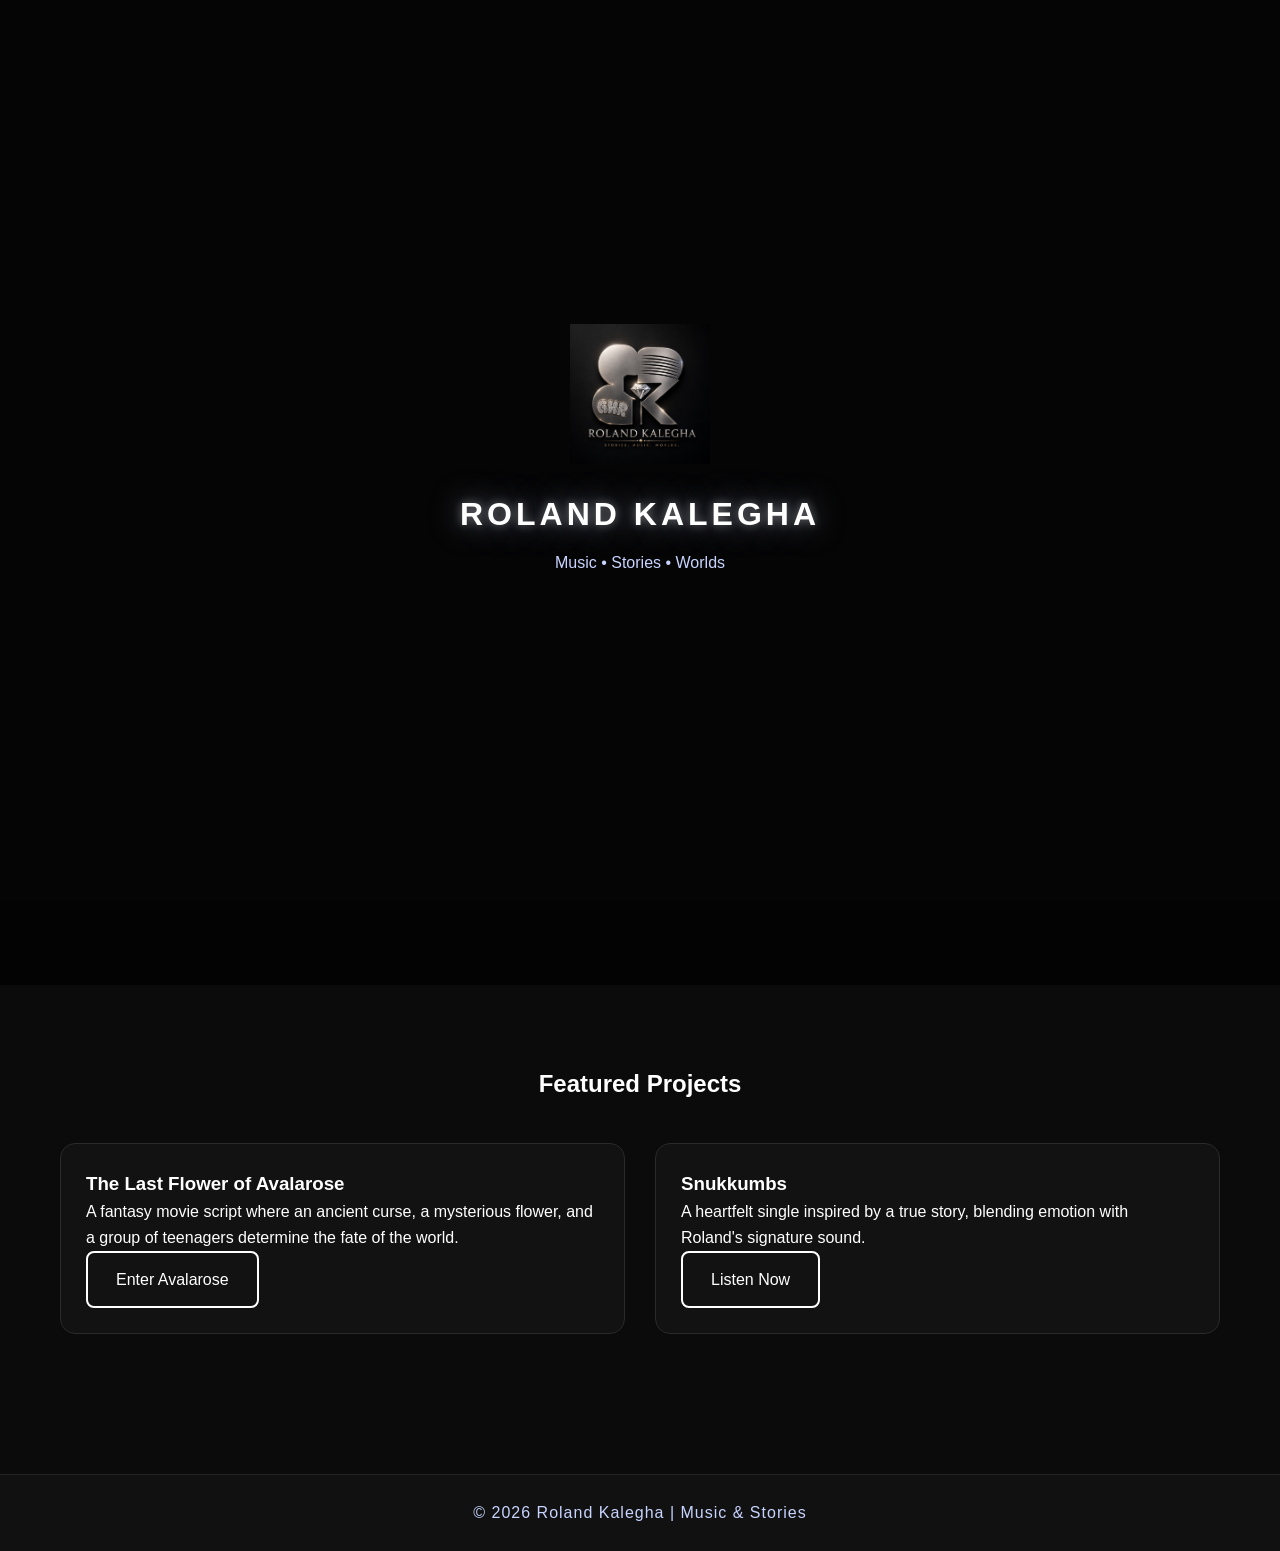
<file: index.html>
<!DOCTYPE html>
<html lang="en">

<head>

<meta charset="UTF-8">
<meta name="viewport" content="width=device-width, initial-scale=1.0">

<title>Roland Kalegha | Music & Stories</title>

<link rel="icon" type="image/png" href="favicon.png">

<link rel="stylesheet" href="style.css">

<link rel="stylesheet"
href="https://unpkg.com/aos@2.3.4/dist/aos.css">

</head>

<body>

<!-- ==========================
     LOADER
========================== -->

<div id="loader">

    <img src="logo.png"
    alt="Roland Kalegha Logo"
    class="loader-logo">

    <h1>ROLAND KALEGHA</h1>

    <p>Music • Stories • Worlds</p>

</div>

<!-- ==========================
     HEADER
========================== -->

<header>

    <div class="brand">

        <img src="logo.png"
        alt="Logo"
        class="nav-logo">

        <div>

            <h2 class="brand-name">
                Roland Kalegha
            </h2>

            <p class="brand-tagline">
                Music • Stories
            </p>

        </div>

    </div>

    <nav>

        <a href="index.html">Home</a>

        <a href="about.html">About</a>

        <a href="novels.html">Novels</a>

        <a href="music.html">Music</a>

        <a href="contact.html">Contact</a>

    </nav>

</header>

<!-- ==========================
     HERO
========================== -->

<section class="hero">

    <video
        class="hero-video"
        autoplay
        muted
        loop
        playsinline>

        <source src="intro.mp4"
        type="video/mp4">

    </video>

    <div class="hero-overlay"></div>

    <div
    class="hero-content"
    data-aos="zoom-in">

        <img
        src="logo.png"
        alt="Roland Kalegha"
        class="hero-logo">

        <h1>ROLAND KALEGHA</h1>

        <p class="hero-tagline">

            Music • Stories • Worlds

        </p>

        <p class="hero-description">

            Welcome to the official home of Roland Kalegha.

            Discover original fantasy stories, cinematic worlds,
            and music blending Trap, Afrobeats,
            R&B and Pop into one unique experience.

        </p>

        <div class="hero-buttons">

            <a
            href="novels.html"
            class="btn">

                Explore Stories

            </a>

            <a
            href="music.html"
            class="btn">

                Listen Now

            </a>

        </div>

    </div>

</section>
<!-- ==========================
     FEATURED PROJECTS
========================== -->

<section class="featured-section" data-aos="fade-up">

    <h2>Featured Projects</h2>

    <div class="featured-grid">

        <div class="feature-card" data-aos="fade-right">

            <h3>The Last Flower of Avalarose</h3>

            <p>
                A fantasy movie script where an ancient curse,
                a mysterious flower, and a group of teenagers
                determine the fate of the world.
            </p>

            <a href="avalarose.html" class="btn">
                Enter Avalarose
            </a>

        </div>

        <div class="feature-card" data-aos="fade-left">

            <h3>Snukkumbs</h3>

            <p>
                A heartfelt single inspired by a true story,
                blending emotion with Roland's signature sound.
            </p>

            <a href="music.html" class="btn">
                Listen Now
            </a>

        </div>

    </div>

</section>

<!-- ==========================
     FOOTER
========================== -->

<footer>

    <p>
        © 2026 Roland Kalegha | Music & Stories
    </p>

</footer>

<!-- ==========================
     AOS
========================== -->

<script src="https://unpkg.com/aos@2.3.4/dist/aos.js"></script>

<script>
AOS.init({
    duration:1000,
    once:true
});
</script>

<!-- ==========================
     LOADER
========================== -->

<script>

window.addEventListener("load", function () {

    const loader = document.getElementById("loader");

    setTimeout(function () {

        loader.classList.add("hidden");

        setTimeout(function () {

            loader.remove();

        }, 1500);

    }, 1200);

});

</script>

</body>

</html>
</file>
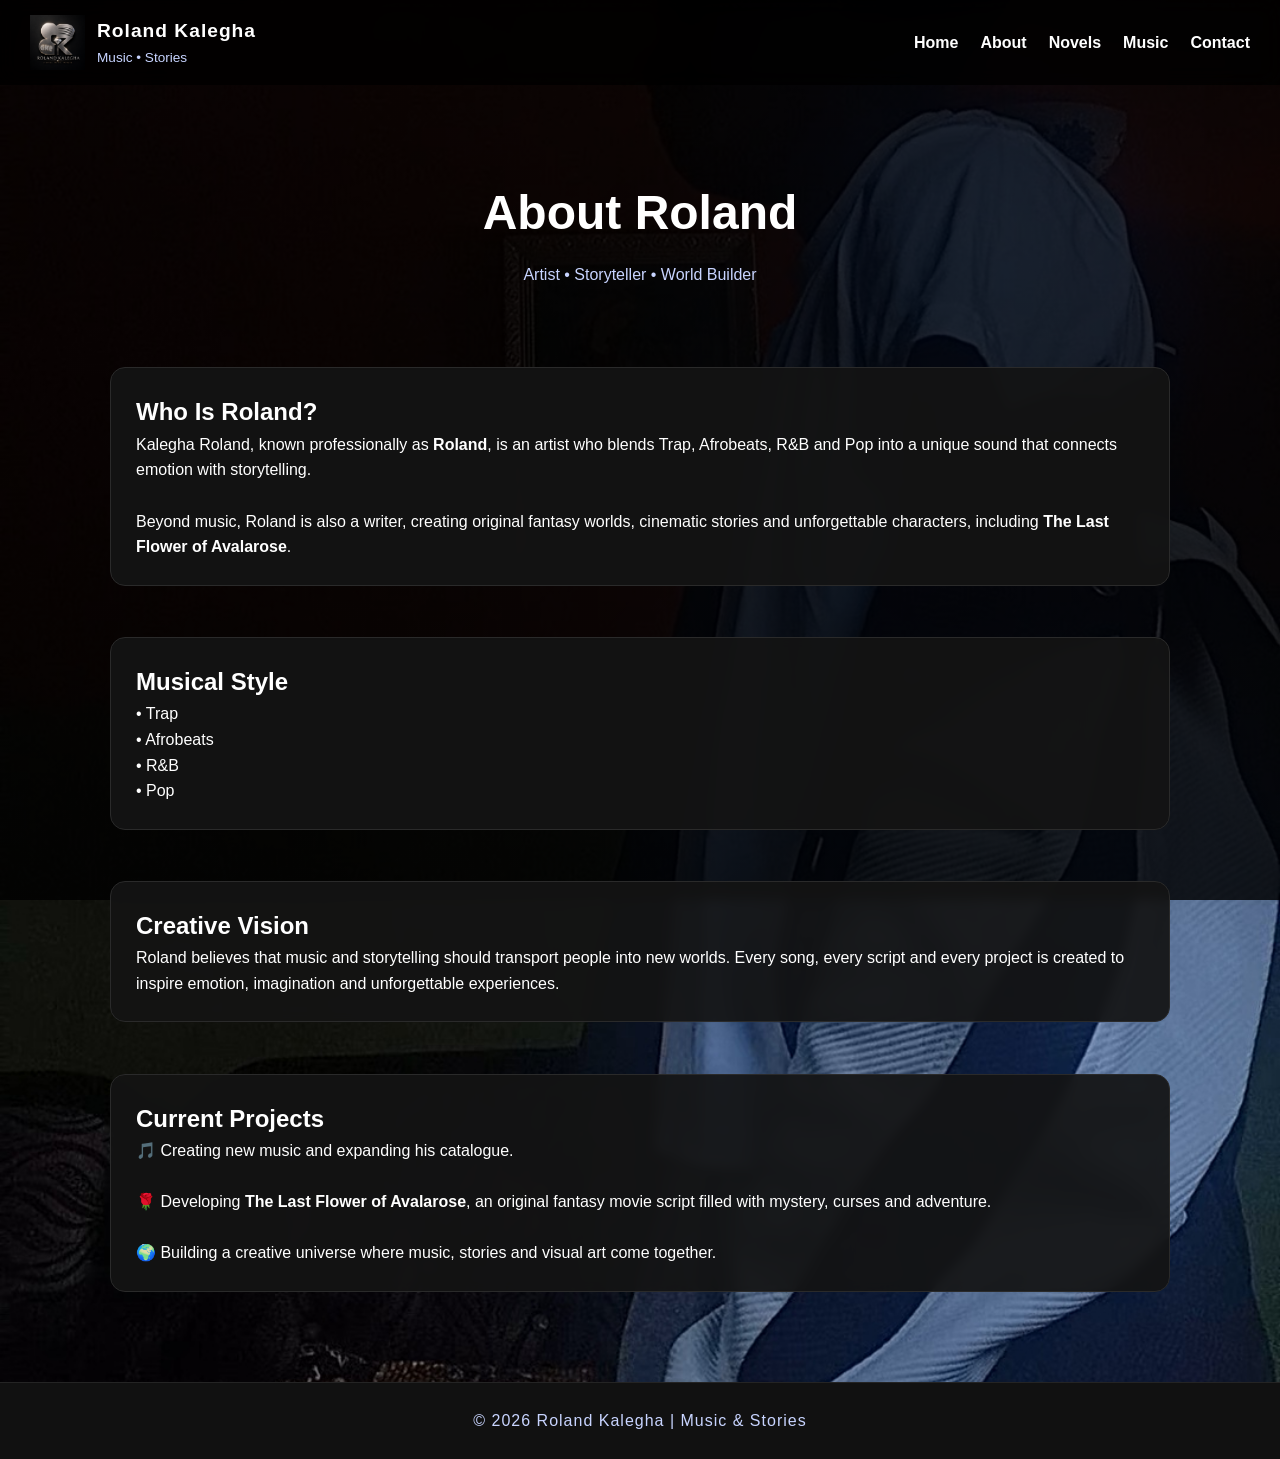
<file: about.html>
<!DOCTYPE html>
<html lang="en">

<head>

<meta charset="UTF-8">
<meta name="viewport" content="width=device-width, initial-scale=1.0">

<title>About Roland Kalegha</title>

<meta name="description" content="Learn more about Roland Kalegha, an artist and storyteller blending music with cinematic fantasy worlds.">

<meta name="keywords" content="Roland Kalegha, About Roland, Music, Fantasy, Avalarose">

<meta name="author" content="Roland Kalegha">

<link rel="icon" type="image/png" href="favicon.png">

<link rel="stylesheet" href="style.css">

<link rel="stylesheet"
href="https://unpkg.com/aos@2.3.4/dist/aos.css">

</head>

<body class="about-page">

<header>

    <div class="brand">

        <img src="logo.png"
        alt="Roland Kalegha Logo"
        class="nav-logo">

        <div>

            <h2 class="brand-name">
                Roland Kalegha
            </h2>

            <p class="brand-tagline">
                Music • Stories
            </p>

        </div>

    </div>

    <nav>

        <a href="index.html">Home</a>

        <a href="about.html">About</a>

        <a href="novels.html">Novels</a>

        <a href="music.html">Music</a>

        <a href="contact.html">Contact</a>

    </nav>

</header>

<section class="page-header" data-aos="fade-down">

    <h1>About Roland</h1>

    <p>
        Artist • Storyteller • World Builder
    </p>

</section>

<section class="content">

    <div class="feature-card" data-aos="fade-up">

        <h2>Who Is Roland?</h2>

        <p>
            Kalegha Roland, known professionally as <strong>Roland</strong>,
            is an artist who blends Trap, Afrobeats,
            R&B and Pop into a unique sound that
            connects emotion with storytelling.
        </p>

        <br>

        <p>
            Beyond music, Roland is also a writer,
            creating original fantasy worlds,
            cinematic stories and unforgettable characters,
            including <strong>The Last Flower of Avalarose</strong>.
        </p>

    </div>

    <br><br>

    <div class="feature-card" data-aos="fade-up">

        <h2>Musical Style</h2>

        <p>

            • Trap<br>
            • Afrobeats<br>
            • R&B<br>
            • Pop

        </p>

    </div>
    <br><br>

    <div class="feature-card" data-aos="fade-up">

        <h2>Creative Vision</h2>

        <p>
            Roland believes that music and storytelling
            should transport people into new worlds.
            Every song, every script and every project
            is created to inspire emotion, imagination
            and unforgettable experiences.
        </p>

    </div>

    <br><br>

    <div class="feature-card" data-aos="fade-up">

        <h2>Current Projects</h2>

        <p>

            🎵 Creating new music and expanding his catalogue.<br><br>

            🌹 Developing <strong>The Last Flower of Avalarose</strong>,
            an original fantasy movie script filled with mystery,
            curses and adventure.<br><br>

            🌍 Building a creative universe where music,
            stories and visual art come together.

        </p>

    </div>

</section>

<footer>

    <p>
        © 2026 Roland Kalegha | Music & Stories
    </p>

</footer>

<script src="https://unpkg.com/aos@2.3.4/dist/aos.js"></script>

<script>
AOS.init({
    duration:1000,
    once:true
});
</script>

</body>
</html>
</file>
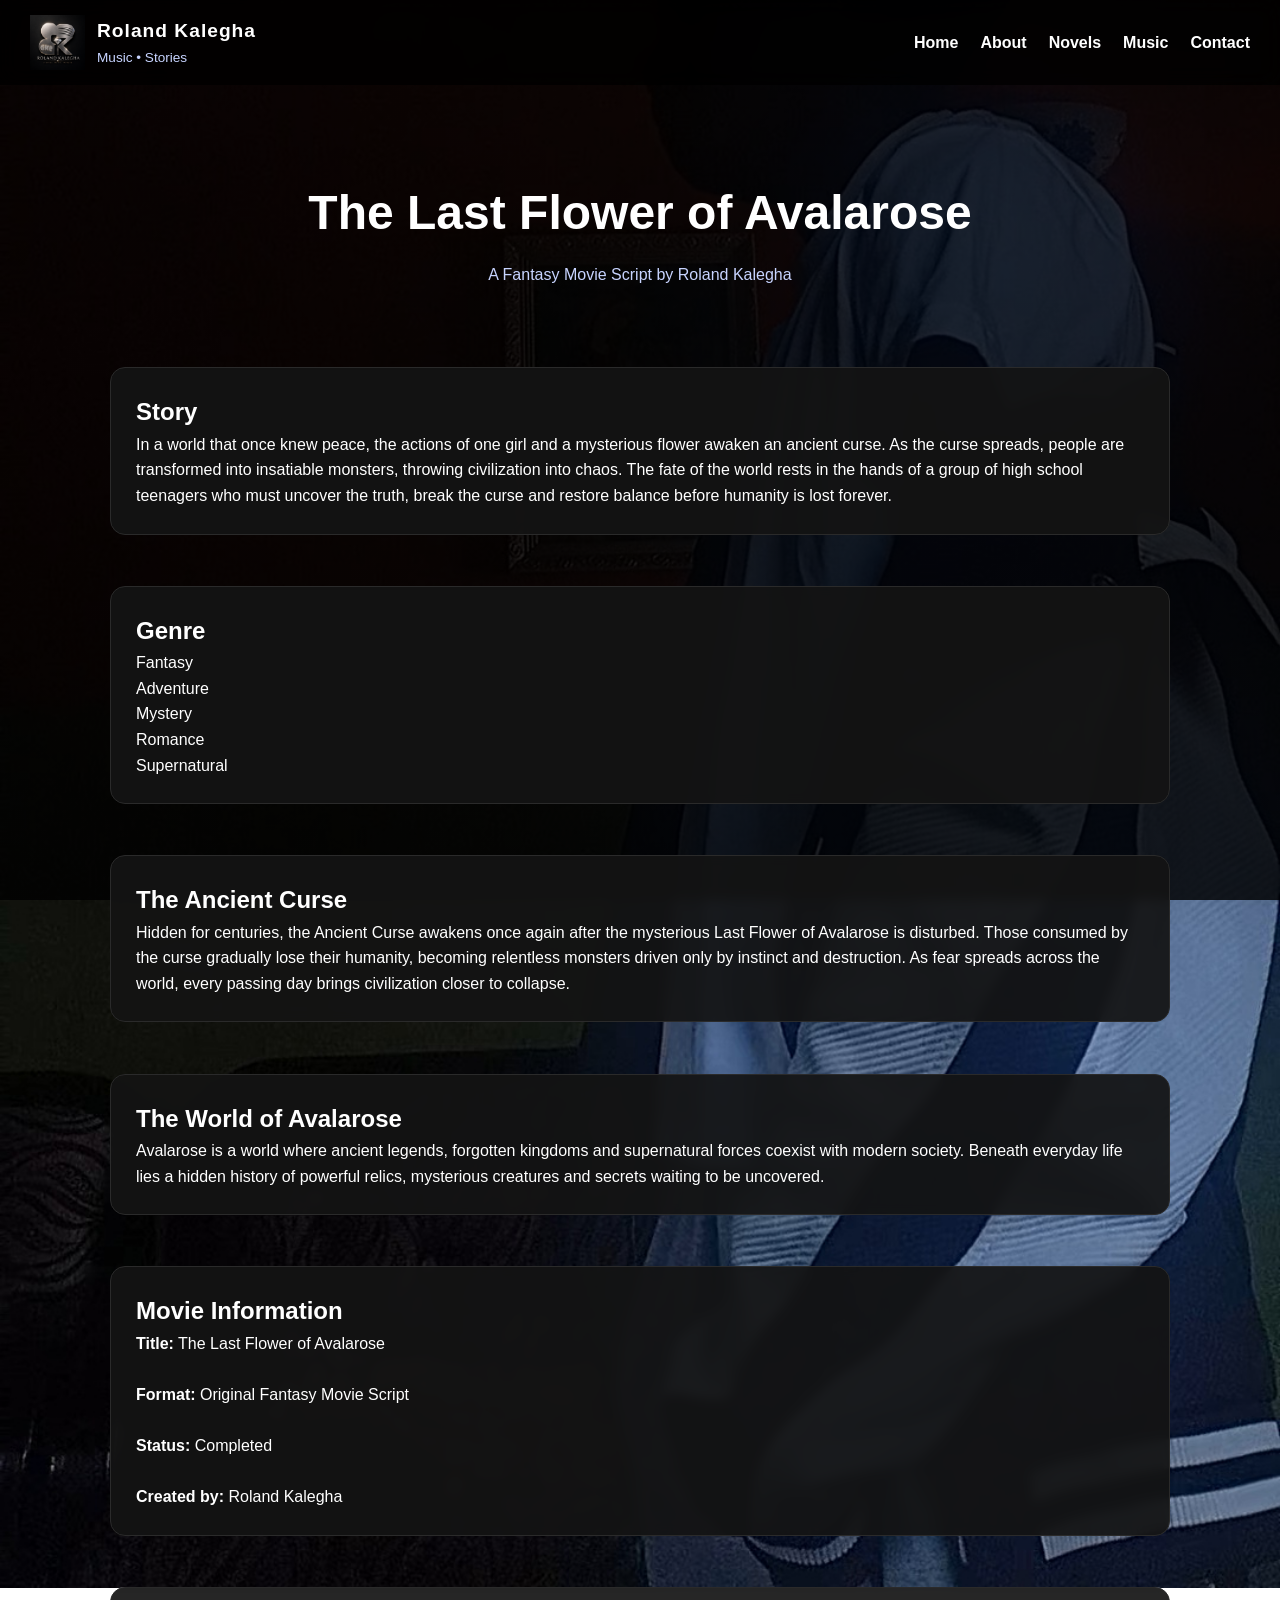
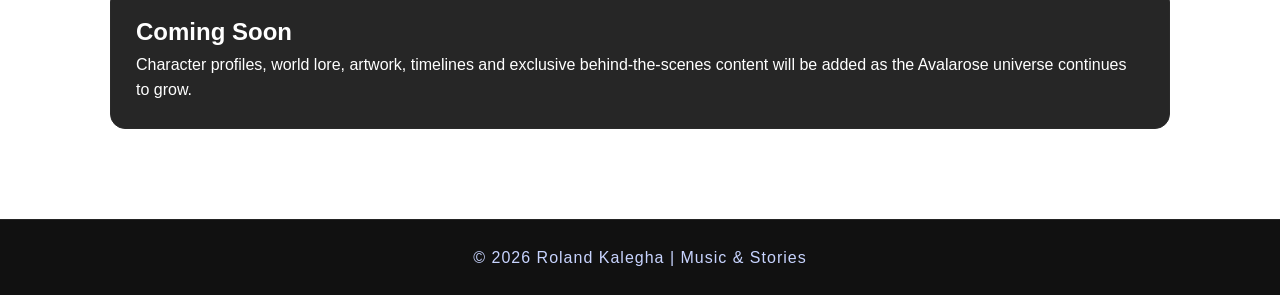
<file: avalarose.html>
<!DOCTYPE html>
<html lang="en">

<head>

<meta charset="UTF-8">
<meta name="viewport" content="width=device-width, initial-scale=1.0">

<title>The Last Flower of Avalarose</title>

<meta name="description" content="Enter the world of The Last Flower of Avalarose, an original fantasy movie script by Roland Kalegha.">

<meta name="keywords" content="Avalarose, The Last Flower of Avalarose, Fantasy, Movie Script, Roland Kalegha">

<meta name="author" content="Roland Kalegha">

<link rel="icon" type="image/png" href="favicon.png">

<link rel="stylesheet" href="style.css">

<link rel="stylesheet"
href="https://unpkg.com/aos@2.3.4/dist/aos.css">

</head>

<body class="avalarose-page">

<header>

<div class="brand">

<img src="logo.png" alt="Logo" class="nav-logo">

<div>

<h2 class="brand-name">Roland Kalegha</h2>

<p class="brand-tagline">Music • Stories</p>

</div>

</div>

<nav>

<a href="index.html">Home</a>
<a href="about.html">About</a>
<a href="novels.html">Novels</a>
<a href="music.html">Music</a>
<a href="contact.html">Contact</a>

</nav>

</header>

<section class="page-header" data-aos="zoom-in">

<h1>The Last Flower of Avalarose</h1>

<p>

A Fantasy Movie Script by Roland Kalegha

</p>

</section>

<section class="content">

<div class="feature-card" data-aos="fade-up">

<h2>Story</h2>

<p>

In a world that once knew peace, the actions of one
girl and a mysterious flower awaken an ancient curse.

As the curse spreads, people are transformed into
insatiable monsters, throwing civilization into chaos.

The fate of the world rests in the hands of a group
of high school teenagers who must uncover the truth,
break the curse and restore balance before humanity
is lost forever.

</p>

</div>

<br><br>

<div class="feature-card" data-aos="fade-up">

<h2>Genre</h2>

<p>

Fantasy<br>
Adventure<br>
Mystery<br>
Romance<br>
Supernatural

</p>

</div>
<br><br>

    <div class="feature-card" data-aos="fade-up">

        <h2>The Ancient Curse</h2>

        <p>

            Hidden for centuries, the Ancient Curse awakens
            once again after the mysterious Last Flower of
            Avalarose is disturbed.

            Those consumed by the curse gradually lose their
            humanity, becoming relentless monsters driven only
            by instinct and destruction.

            As fear spreads across the world, every passing day
            brings civilization closer to collapse.

        </p>

    </div>

    <br><br>

    <div class="feature-card" data-aos="fade-up">

        <h2>The World of Avalarose</h2>

        <p>

            Avalarose is a world where ancient legends,
            forgotten kingdoms and supernatural forces
            coexist with modern society.

            Beneath everyday life lies a hidden history
            of powerful relics, mysterious creatures
            and secrets waiting to be uncovered.

        </p>

    </div>

    <br><br>

    <div class="feature-card" data-aos="fade-up">

        <h2>Movie Information</h2>

        <p>

            <strong>Title:</strong> The Last Flower of Avalarose<br><br>

            <strong>Format:</strong> Original Fantasy Movie Script<br><br>

            <strong>Status:</strong> Completed<br><br>

            <strong>Created by:</strong> Roland Kalegha

        </p>

    </div>

    <br><br>

    <div class="feature-card" data-aos="zoom-in">

        <h2>Coming Soon</h2>

        <p>

            Character profiles, world lore, artwork,
            timelines and exclusive behind-the-scenes
            content will be added as the Avalarose
            universe continues to grow.

        </p>

    </div>

</section>

<footer>

    <p>
        © 2026 Roland Kalegha | Music & Stories
    </p>

</footer>

<script src="https://unpkg.com/aos@2.3.4/dist/aos.js"></script>

<script>

AOS.init({

    duration:1000,
    once:true

});

</script>

</body>
</html>
</file>
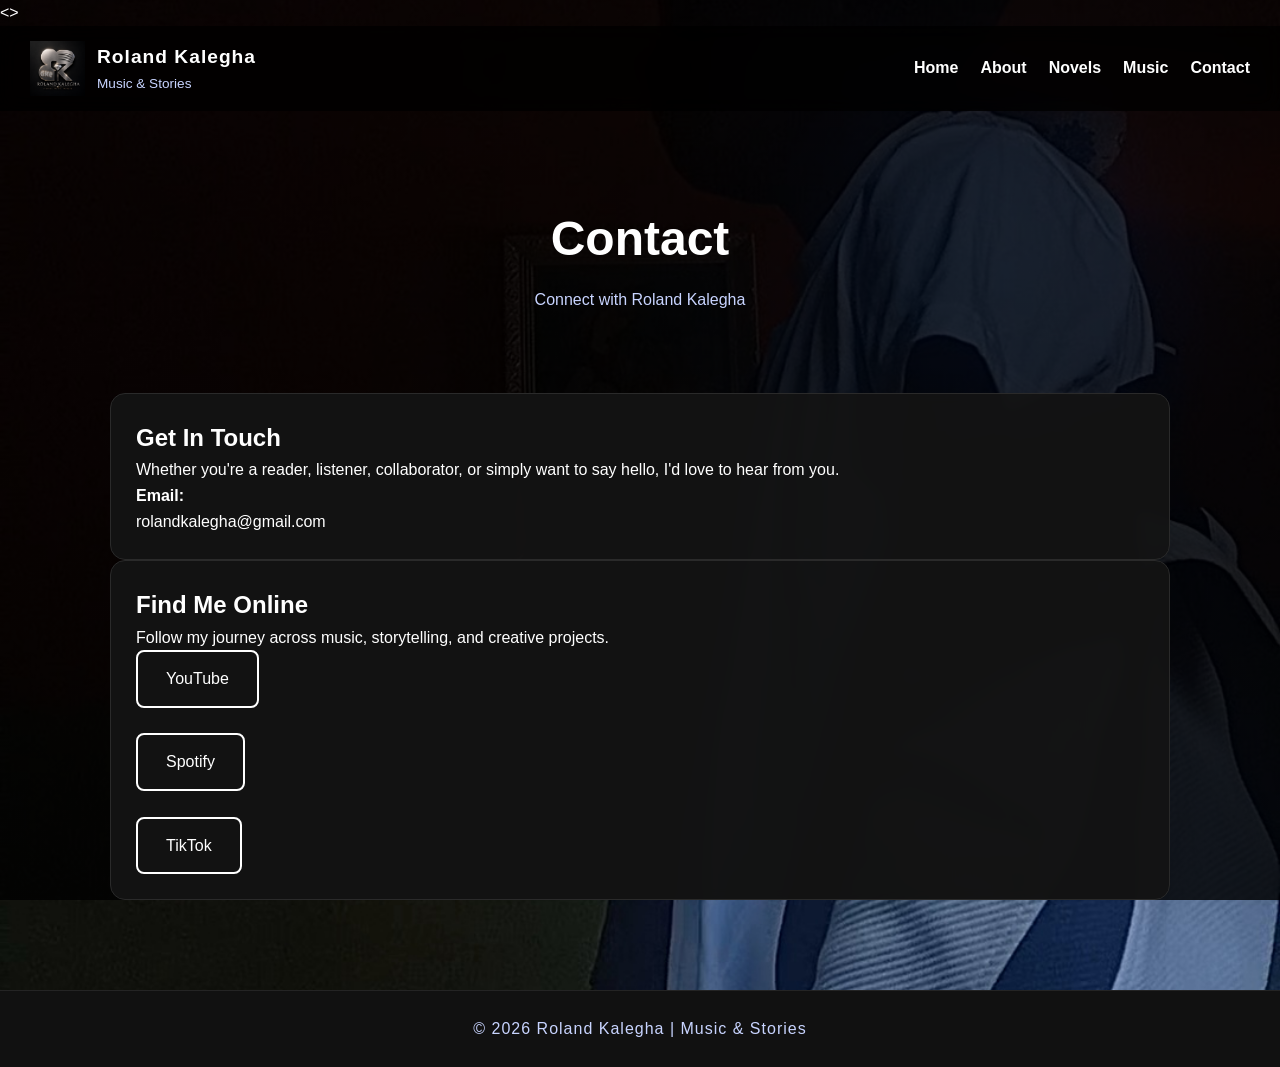
<file: contact.html>
<!DOCTYPE html><html lang="en">
<<link rel="icon" type="image/png" href="favicon.png">>
    <meta charset="UTF-8">
    <meta name="viewport" content="width=device-width, initial-scale=1.0">
    <title>Contact | Roland Kalegha</title>
    <link rel="stylesheet" href="style.css">
<link rel="stylesheet" href="style.css">
<link rel="stylesheet" href="https://unpkg.com/aos@2.3.4/dist/aos.css">
</head>
<body class="contact-page"><header><div class="brand">
    <img src="logo.png" alt="Logo" class="nav-logo">

    <div>
        <h2 class="brand-name">Roland Kalegha</h2>
        <p class="brand-tagline">Music & Stories</p>
    </div>
</div>

<nav>
    <a href="index.html">Home</a>
    <a href="about.html">About</a>
    <a href="novels.html">Novels</a>
    <a href="music.html">Music</a>
    <a href="contact.html">Contact</a>
</nav>

</header><section class="page-header">
    <h1>Contact</h1>
    <p>Connect with Roland Kalegha</p>
</section><section class="contact-section"><div class="contact-card">

    <h2>Get In Touch</h2>

    <p>
        Whether you're a reader, listener, collaborator,
        or simply want to say hello, I'd love to hear from you.
    </p>

    <p>
        <strong>Email:</strong><br>
        rolandkalegha@gmail.com
    </p>

</div>

<div class="contact-card" data-aos="zoom-in">

    <h2>Find Me Online</h2>

    <p>
        Follow my journey across music, storytelling,
        and creative projects.
    </p>

    <a href="https://youtube.com/@rolandkalegha-b5j?si=TTljjKi012fJU_4H" class="btn">
        YouTube
    </a>

    <br><br>

    <a href="https://open.spotify.com/artist/61Ji8hMa5taq0FmVKPd8UP?si=MsrSqEsnRw2j7GgrnSdQ2w" class="btn">
        Spotify
    </a>

    <br><br>

    <a href="https://www.tiktok.com/@rolandefekalegha?_r=1&_t=ZS-97TUS4Mg1Z7" class="btn">
        TikTok
    </a>

</div>

</section><script src="https://unpkg.com/aos@2.3.4/dist/aos.js"></script>

<script>
AOS.init({
    duration:1000,
    once:true
});
</script><footer>
    <p>© 2026 Roland Kalegha | Music & Stories</p>
</footer></body>
</html>
</file>
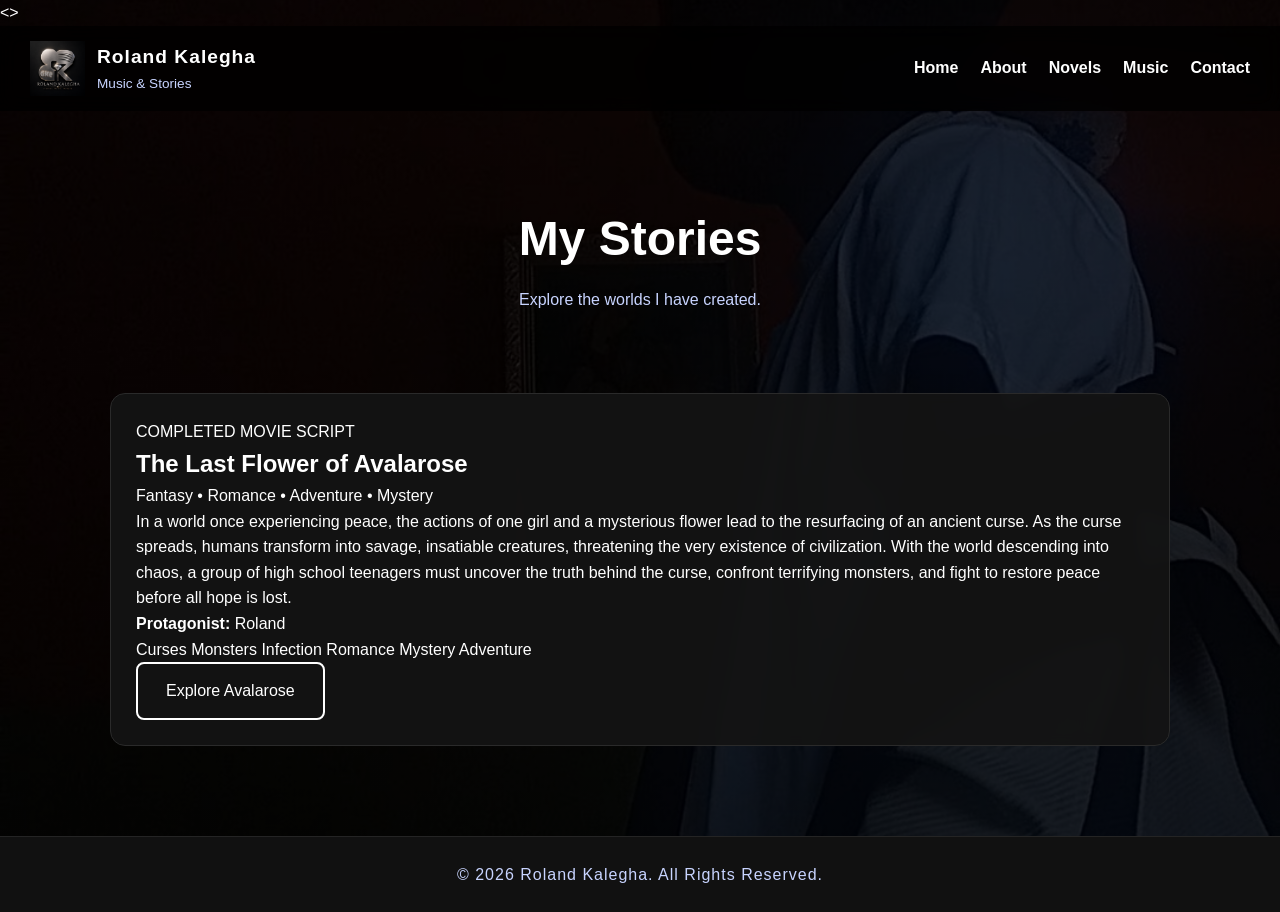
<file: novels.html>
<!DOCTYPE html><html lang="en">
<<link rel="icon" type="image/png" href="favicon.png">>
    <meta charset="UTF-8">
    <meta name="viewport" content="width=device-width, initial-scale=1.0">
    <title>Novels | Roland Kalegha</title>
    <link rel="stylesheet" href="style.css">
<link rel="stylesheet" href="style.css">
<link rel="stylesheet" href="https://unpkg.com/aos@2.3.4/dist/aos.css">
</head>
<body class="novels-page"><header><div class="brand">

    <img src="logo.png" alt="Roland Kalegha Logo" class="nav-logo">

    <div>
        <h2 class="brand-name">Roland Kalegha</h2>
        <p class="brand-tagline">Music & Stories</p>
    </div>

</div>

<nav>
    <a href="index.html">Home</a>
    <a href="about.html">About</a>
    <a href="novels.html">Novels</a>
    <a href="music.html">Music</a>
    <a href="contact.html">Contact</a>
</nav>

</header>
</header><section class="page-header">
    <h1>My Stories</h1>
    <p>Explore the worlds I have created.</p>
</section><section class="books"><div class="book-card" data-aos="zoom-in">

    <div class="status completed">
        COMPLETED MOVIE SCRIPT
    </div>

    <h2>The Last Flower of Avalarose</h2>

    <p class="genre">
        Fantasy • Romance • Adventure • Mystery
    </p>

    <p>
        In a world once experiencing peace, the actions of one girl
        and a mysterious flower lead to the resurfacing of an ancient
        curse. As the curse spreads, humans transform into savage,
        insatiable creatures, threatening the very existence of
        civilization.

        With the world descending into chaos, a group of high school
        teenagers must uncover the truth behind the curse, confront
        terrifying monsters, and fight to restore peace before all
        hope is lost.
    </p>

    <p>
        <strong>Protagonist:</strong> Roland
    </p>

    <div class="tags">
        <span>Curses</span>
        <span>Monsters</span>
        <span>Infection</span>
        <span>Romance</span>
        <span>Mystery</span>
        <span>Adventure</span>
    </div>

    <a href="avalarose.html" class="btn">
        Explore Avalarose
    </a>

</div>

</section><footer>
    <p>© 2026 Roland Kalegha. All Rights Reserved.</p>
</footer><script src="https://unpkg.com/aos@2.3.4/dist/aos.js"></script>

<script>
AOS.init({
    duration:1000,
    once:true
});
</script></body>
</html>
</file>
<file: style.css>
/* ===========================================
   ROLAND KALEGHA WEBSITE
   STYLE.CSS - PART 1
   RESET • BODY • LOADER • HEADER
=========================================== */

*{
    margin:0;
    padding:0;
    box-sizing:border-box;
    scroll-behavior:smooth;
}

body{
    font-family:Arial, Helvetica, sans-serif;
    background:#0b0b0b;
    color:#ffffff;
    line-height:1.6;
    overflow-x:hidden;
}

/* ==========================
   LOADING SCREEN
========================== */

#loader{
    position:fixed;
    inset:0;
    background:#050505;
    display:flex;
    flex-direction:column;
    justify-content:center;
    align-items:center;
    z-index:99999;
    opacity:1;
    transition:opacity 1.5s ease;
}

#loader.hidden{
    opacity:0;
    pointer-events:none;
}

.loader-logo{
    width:140px;
    height:auto;
    margin-bottom:25px;
    animation:loaderFloat 2.5s ease-in-out infinite;
}

#loader h1{
    font-size:2rem;
    letter-spacing:4px;
    margin-bottom:10px;
    text-shadow:
        0 0 10px rgba(255,255,255,.4),
        0 0 30px rgba(200,212,255,.5);
}

#loader p{
    color:#c8d4ff;
    font-size:1rem;
}

@keyframes loaderFloat{

    0%{
        transform:translateY(0);
    }

    50%{
        transform:translateY(-12px);
    }

    100%{
        transform:translateY(0);
    }

}

/* ==========================
   HEADER
========================== */

header{

    position:sticky;
    top:0;

    display:flex;
    justify-content:space-between;
    align-items:center;

    padding:15px 30px;

    background:rgba(0,0,0,.75);

    backdrop-filter:blur(10px);

    z-index:999;

}

.brand{

    display:flex;
    align-items:center;
    gap:12px;

}

.nav-logo{

    width:55px;
    height:55px;
    object-fit:contain;

}

.brand-name{

    font-size:1.2rem;
    letter-spacing:1px;

}

.brand-tagline{

    color:#c8d4ff;
    font-size:.85rem;

}

nav{

    display:flex;
    gap:22px;

}

nav a{

    color:white;
    text-decoration:none;
    font-weight:bold;
    transition:.3s;

}

nav a:hover{

    color:#c8d4ff;

}
/* ===========================================
   PART 2
   HERO • VIDEO • BUTTONS • CARDS
=========================================== */

/* ==========================
   HERO SECTION
========================== */

.hero{
    position:relative;
    min-height:100vh;
    display:flex;
    justify-content:center;
    align-items:center;
    text-align:center;
    overflow:hidden;
}

.hero-video{
    position:absolute;
    top:0;
    left:0;
    width:100%;
    height:100%;
    object-fit:cover;
    z-index:-2;
}

.hero-overlay{
    position:absolute;
    inset:0;
    background:linear-gradient(
        rgba(0,0,0,.55),
        rgba(0,0,0,.75)
    );
    z-index:-1;
}

.hero-content{
    max-width:850px;
    padding:20px;
}

.hero-logo{
    width:130px;
    height:auto;
    margin-bottom:20px;
    animation:floatLogo 4s ease-in-out infinite;
}

.hero h1{
    font-size:4rem;
    letter-spacing:4px;
    margin-bottom:15px;
    animation:titleGlow 3s ease-in-out infinite alternate;
}

.hero-tagline{
    font-size:1.3rem;
    color:#c8d4ff;
    margin-bottom:20px;
}

.hero-description{
    font-size:1.05rem;
    margin-bottom:35px;
    line-height:1.8;
}

/* ==========================
   HERO ANIMATIONS
========================== */

@keyframes floatLogo{

    0%{
        transform:translateY(0);
    }

    50%{
        transform:translateY(-10px);
    }

    100%{
        transform:translateY(0);
    }

}

@keyframes titleGlow{

    from{

        text-shadow:
        0 0 10px rgba(255,255,255,.3);

    }

    to{

        text-shadow:
        0 0 20px rgba(255,255,255,.5),
        0 0 45px rgba(200,212,255,.45);

    }

}

/* ==========================
   BUTTONS
========================== */

.hero-buttons{
    display:flex;
    justify-content:center;
    gap:18px;
    flex-wrap:wrap;
}

.btn{

    display:inline-block;

    padding:14px 28px;

    color:white;

    text-decoration:none;

    border:2px solid white;

    border-radius:8px;

    transition:all .35s ease;

}

.btn:hover{

    background:white;

    color:black;

    transform:
        translateY(-5px)
        scale(1.05);

    box-shadow:
        0 0 20px rgba(255,255,255,.45),
        0 0 40px rgba(200,212,255,.35);

}

/* ==========================
   PAGE HEADER
========================== */

.page-header{

    text-align:center;

    padding:90px 20px 50px;

}

.page-header h1{

    font-size:3rem;

    margin-bottom:10px;

}

.page-header p{

    color:#c8d4ff;

}

/* ==========================
   CONTENT
========================== */

.content,
.books,
.music-section,
.contact-section,
.movie-content{

    max-width:1100px;

    margin:auto;

    padding:30px 20px;

}

/* ==========================
   FEATURED SECTION
========================== */

.featured-section{

    max-width:1200px;

    margin:auto;

    padding:80px 20px;

}

.featured-section h2{

    text-align:center;

    margin-bottom:40px;

}

.featured-grid{

    display:grid;

    grid-template-columns:
        repeat(auto-fit,minmax(300px,1fr));

    gap:30px;

}

/* ==========================
   CARDS
========================== */

.feature-card,
.book-card,
.music-card,
.contact-card,
.character-card{

    background:rgba(20,20,20,.92);

    border:1px solid #2a2a2a;

    border-radius:15px;

    padding:25px;

    transition:all .4s ease;

    backdrop-filter:blur(6px);

}

.feature-card:hover,
.book-card:hover,
.music-card:hover,
.contact-card:hover,
.character-card:hover{

    transform:
        translateY(-10px)
        scale(1.02);

    border-color:#c8d4ff;

    box-shadow:
        0 15px 40px rgba(0,0,0,.5),
        0 0 25px rgba(200,212,255,.25);

}
/* ===========================================
   PART 3
   WALLPAPERS • FOOTER • ANIMATIONS • MOBILE
=========================================== */

/* ==========================
   PAGE WALLPAPERS
========================== */

.about-page,
.music-page,
.novels-page,
.contact-page,
.avalarose-page{

    background:
        linear-gradient(
            rgba(0,0,0,.70),
            rgba(0,0,0,.82)
        ),
        url("wallpaper.jpg");

    background-size:cover;
    background-position:center;
    background-repeat:no-repeat;
    background-attachment:fixed;
    min-height:100vh;

}

/* ==========================
   GLOBAL FADE-IN
========================== */

body{

    animation:fadeIn .8s ease;

}

@keyframes fadeIn{

    from{
        opacity:0;
    }

    to{
        opacity:1;
    }

}

/* ==========================
   SCROLLBAR
========================== */

::-webkit-scrollbar{

    width:10px;

}

::-webkit-scrollbar-track{

    background:#111;

}

::-webkit-scrollbar-thumb{

    background:#444;
    border-radius:20px;

}

::-webkit-scrollbar-thumb:hover{

    background:#777;

}

/* ==========================
   LINKS
========================== */

a{

    transition:.3s;

}

a:hover{

    opacity:.9;

}

/* ==========================
   IMAGES
========================== */

img{

    max-width:100%;
    height:auto;
    display:block;

}

/* ==========================
   FOOTER
========================== */

footer{

    margin-top:60px;

    padding:25px;

    text-align:center;

    background:#111;

    color:#c8d4ff;

    border-top:1px solid rgba(255,255,255,.08);

}

footer p{

    letter-spacing:1px;

}

/* ==========================
   MOBILE RESPONSIVE
========================== */

@media (max-width:768px){

    header{

        flex-direction:column;

        gap:15px;

        padding:18px;

    }

    nav{

        flex-wrap:wrap;

        justify-content:center;

        gap:15px;

    }

    .hero h1{

        font-size:2.4rem;

    }

    .hero-logo{

        width:90px;

    }

    .hero-tagline{

        font-size:1rem;

    }

    .hero-description{

        font-size:.95rem;

    }

    .hero-buttons{

        flex-direction:column;

        align-items:center;

    }

    .btn{

        width:220px;

        text-align:center;

    }

    .featured-grid{

        grid-template-columns:1fr;

    }

}
/* MUSIC PLAYER */

.music-player-section{

    max-width:900px;
    margin:auto;
    padding:60px 20px;

}

.music-player-section h2{

    text-align:center;
    margin-bottom:30px;

}

.album-cover{

    width:220px;
    margin:0 auto 20px;
    border-radius:12px;

    box-shadow:
        0 0 25px rgba(200,212,255,.25);

}
</file>
